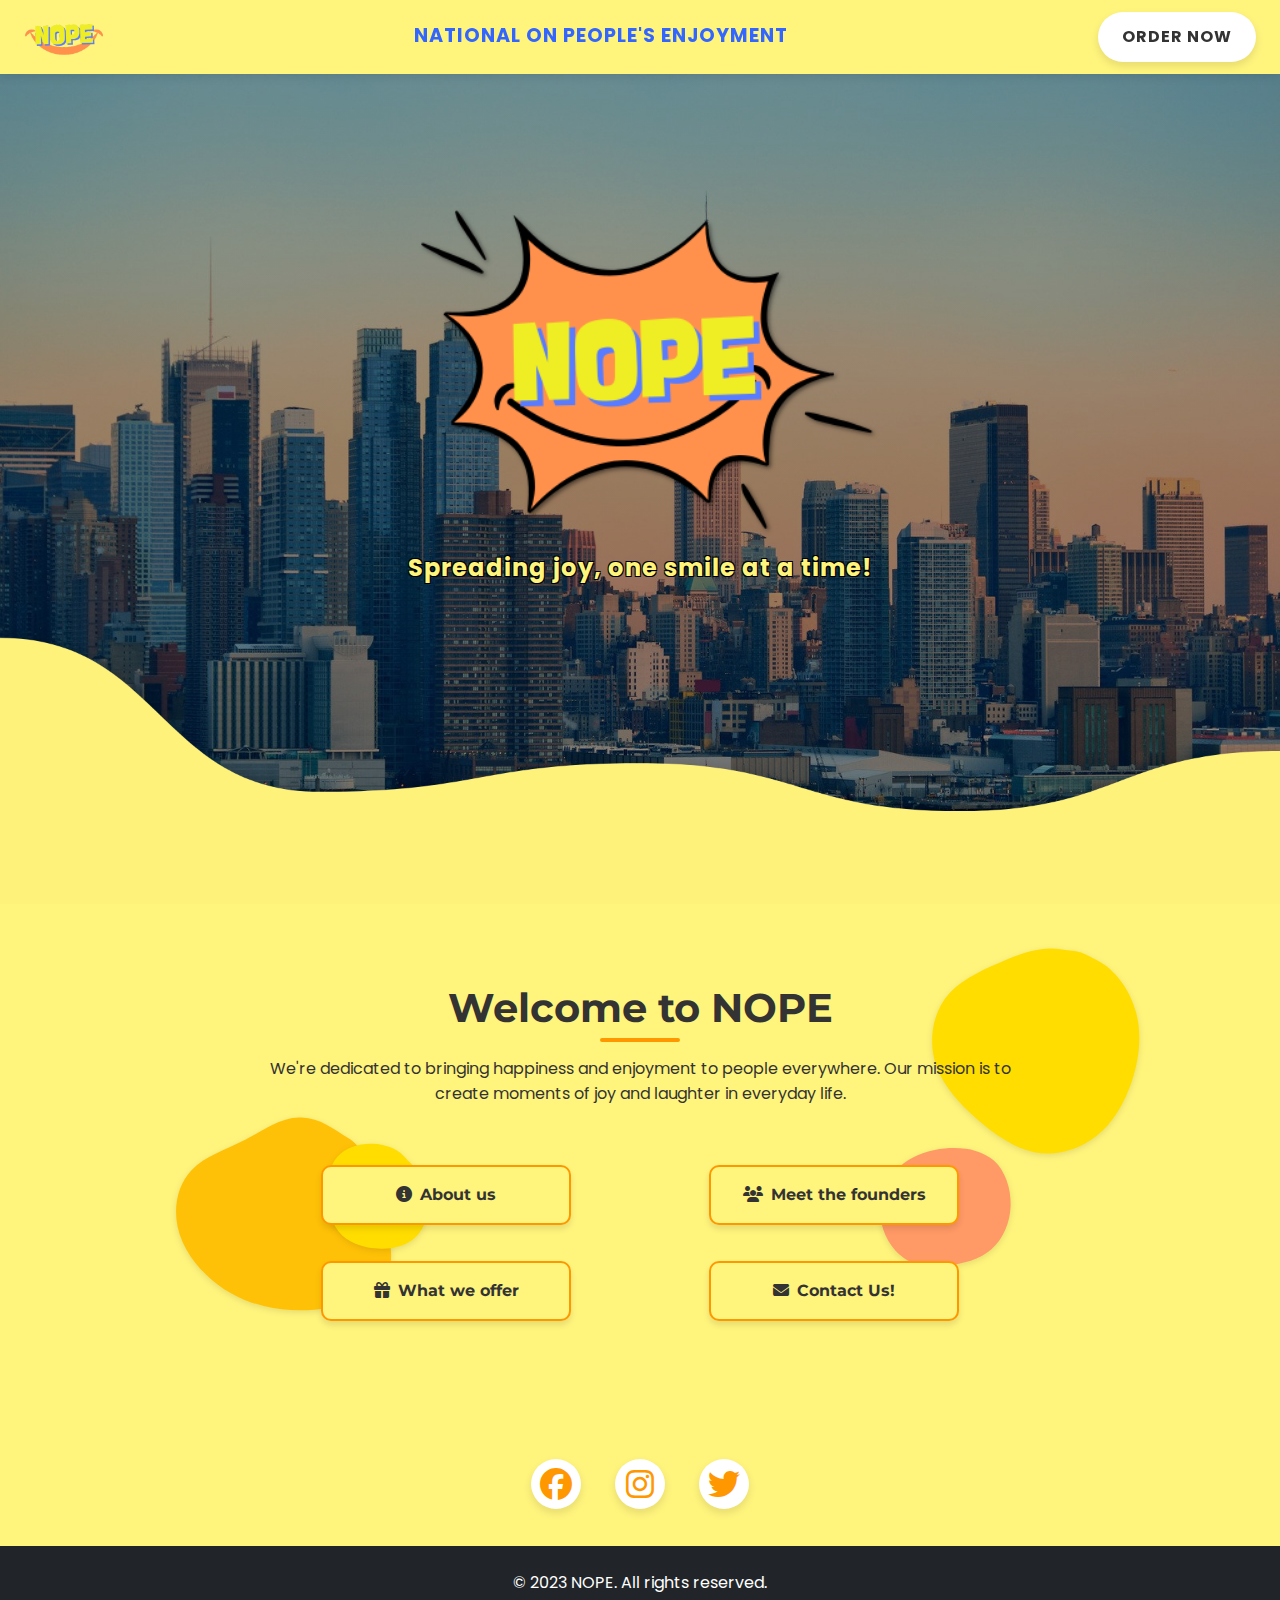
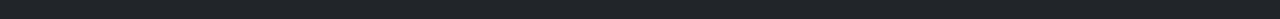
<file: Dano-Macarambon/25-03-27/index.html>
<!DOCTYPE html>
<html lang="en">
<head>
    <meta charset="UTF-8">
    <meta name="viewport" content="width=device-width, initial-scale=1.0">
    <title>NOPE - National On People's Enjoyment</title>
    <link href="https://cdn.jsdelivr.net/npm/bootstrap@5.3.0/dist/css/bootstrap.min.css" rel="stylesheet">
    <link href="https://fonts.googleapis.com/css2?family=Poppins:wght@300;400;600;700;900&family=Montserrat:wght@400;700;900&display=swap" rel="stylesheet">
    <link rel="stylesheet" href="https://cdnjs.cloudflare.com/ajax/libs/font-awesome/6.4.0/css/all.min.css">
    <link rel="stylesheet" href="style.css">
    
</head>
<body>
    <div class="header d-flex justify-content-between align-items-center px-4">
        <div class="logo-container">
            <img src="img/icons/Logo_short.png" alt="NOPE Logo" class="logo-img">
        </div>
        <div class="tagline d-none d-md-block">NATIONAL ON PEOPLE'S ENJOYMENT</div>
        <button class="btn-order">ORDER NOW</button>
    </div>
    
    <div class="hero">
        <div class="container hero-content">
            <div class="logo-burst">
                <img src="img/icons/Logo.png" alt="NOPE Logo" class="burst-logo-img">
                <p>Spreading joy, one smile at a time!</p>
            </div>
        </div>
        <img src="img/wavy.png" class="wave" alt="wave">
        <div class="scroll-down">
            <i class="fas fa-chevron-down"></i>
        </div>
    </div>
    
    <div class="content-section text-center container">
        <div class="splash splash-1"></div>
        <div class="splash splash-2"></div>
        <div class="splash splash-3"></div>
        <div class="splash splash-4"></div>
        <div class="row justify-content-center">
            <div class="col-md-8 text-buttons">
                <h2 class="font-montserrat mb-4">Welcome to NOPE</h2>
                <p class="font-poppins mb-5">We're dedicated to bringing happiness and enjoyment to people everywhere. Our mission is to create moments of joy and laughter in everyday life.</p>
                <div class="row justify-content-center">
                    <div class="col-md-6 mb-3">
                        <button class="btn btn-custom"><i class="fas fa-info-circle me-2"></i>About us</button>
                    </div>
                    <div class="col-md-6 mb-3">
                        <button class="btn btn-custom"><i class="fas fa-users me-2"></i>Meet the founders</button>
                    </div>
                    <div class="col-md-6 mb-3">
                        <button class="btn btn-custom"><i class="fas fa-gift me-2"></i>What we offer</button>
                    </div>
                    <div class="col-md-6 mb-3">
                        <button class="btn btn-custom"><i class="fas fa-envelope me-2"></i>Contact Us!</button>
                    </div>
                </div>
            </div>
        </div>
    </div>
    
    <div class="social-icons">
        <a href="#" aria-label="Facebook"><i class="fab fa-facebook fa-2x"></i></a>
        <a href="#" aria-label="Instagram"><i class="fab fa-instagram fa-2x"></i></a>
        <a href="#" aria-label="Twitter"><i class="fab fa-twitter fa-2x"></i></a>
    </div>
    
    <footer class="py-4 bg-dark text-white">
        <div class="container text-center">
            <p class="mb-0">&copy; 2023 NOPE. All rights reserved.</p>
        </div>
    </footer>

    <script src="https://cdn.jsdelivr.net/npm/bootstrap@5.3.0/dist/js/bootstrap.bundle.min.js"></script>
</body>
</html>
</file>
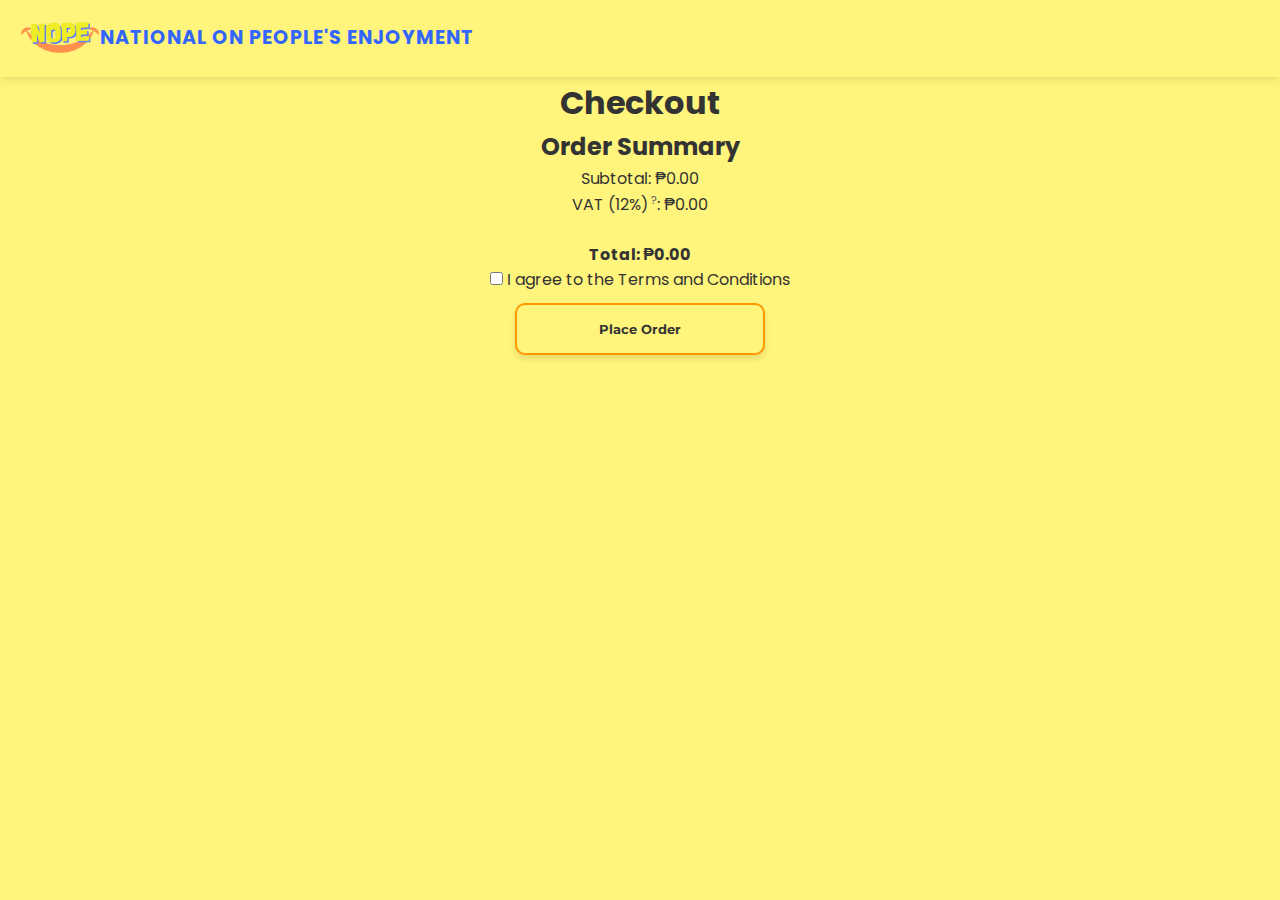
<file: Dano-Macarambon/LatestWork/checkout.html>
<!DOCTYPE html>
<html lang="en">
<head>
    <meta charset="UTF-8">
    <meta name="viewport" content="width=device-width, initial-scale=1.0">
    <title>Checkout - NOPE</title>
    <link href="https://fonts.googleapis.com/css2?family=Poppins:wght@300;400;600;700;900&family=Montserrat:wght@400;700;900&display=swap" rel="stylesheet">
    <link rel="stylesheet" href="https://cdnjs.cloudflare.com/ajax/libs/font-awesome/6.4.0/css/all.min.css">
    <link rel="stylesheet" href="styles.css">
    <style>
        .vat {
          margin-bottom: 1.5em; /* Adds space below VAT to prevent overlap */
        }
      
        .vat-label {
          position: relative;
          display: inline-block;
        }
      
        .vat-label sup {
          font-size: 0.7em;
          vertical-align: super;
          cursor: help;
          color: #555;
          margin-left: 2px;
        }
      
        .vat-label .tooltip-text {
          visibility: hidden;
          width: 240px;
          background: #333;
          color: #fff;
          text-align: left;
          padding: 6px 10px;
          border-radius: 4px;
          position: absolute;
          z-index: 10;
          bottom: 130%; /* Move tooltip above the text */
          left: 50%;
          transform: translateX(-50%);
          opacity: 0;
          transition: opacity .2s ease-in-out;
          font-size: 0.85em;
          line-height: 1.4;
        }
      
        .vat-label sup:hover + .tooltip-text,
        .vat-label sup:focus + .tooltip-text {
          visibility: visible;
          opacity: 1;
        }
      
        .total {
          font-weight: bold;
          margin-top: 0.5em;
        }
        
        /* Stripe-like quantity styling */
        .quantity-label {
          display: inline-block;
          white-space: nowrap;
          font-size: 0.95em;
          font-weight: 500;
          padding: 2px 8px;
          border-radius: 4px;

        }

        /* Updated cart item layout with grid alignment */
        .cart-item {
          display: flex;
          justify-content: space-between;
          padding: 15px;
          border-bottom: 1px solid #eee;
        }

        .cart-item-info {
          flex: 1;
          max-width: 60%;
          padding-right: 10px;
        }

        .cart-item-right {
          display: grid;
          grid-template-columns: 100px 80px 100px;
          align-items: center;
          gap: 10px;
          justify-content: end;
        }

        .cart-item-price,
        .cart-item-price-discount {
          text-align: right;
          justify-self: end;
        }

        .original-price {
          display: block;
          text-decoration: line-through;
          color: #999;
          font-size: 0.85em;
        }

        .discounted-price {
          color: #e74c3c;
          font-weight: 600;
        }

        .cart-item-quantity {
          text-align: center;
          justify-self: center;
        }

        .cart-item-total {
          text-align: right;
          font-weight: 600;
          color: var(--dark);
          justify-self: end;
        }
        .subscription-item .cart-item-right {
          grid-template-columns: 1fr;
        }
      </style>
</head>
<body>
    <div class="header d-flex justify-content-between align-items-center px-4">
        <div class="logo-container">
            <a href="index.html">
                <img src="img/icons/Logo_short.png" alt="NOPE Logo" class="logo-img">
            </a>
        </div>
        <div class="tagline d-none d-md-block">NATIONAL ON PEOPLE'S ENJOYMENT</div>
    </div>

    <div class="checkout-container">
        <h1>Checkout</h1>
        <div class="checkout-content">
            <div class="order-summary">
                <h2>Order Summary</h2>
                <div id="cart-items">
                    <!-- Cart items will be dynamically added here -->
                </div>
                <div class="order-totals">
                    <div class="subtotal">
                        <span>Subtotal:</span>
                        <span id="subtotal">₱0.00</span>
                    </div>
                    <div class="vat">  
                        <span class="vat-label">
                            VAT (12%)<sup tabindex="0">?</sup>:
                            <div class="tooltip-text">
                              All online services consumed in the Philippines are subject to 12% VAT under RA 12023 (2024).
                            </div>
                        </span>
                        <span id="vat">₱0.00</span>
                    </div>
                    <div class="total">
                        <span>Total:</span>
                        <span id="total">₱0.00</span>
                    </div>
                </div>
                <div class="terms-checkbox">
                    <input type="checkbox" id="terms" required>
                    <label for="terms">I agree to the Terms and Conditions</label>
                </div>
                <button id="place-order" class="btn-custom" disabled>Place Order</button>
            </div>
        </div>
    </div>

    <script src="checkout.js"></script>
</body>
</html>
</file>
<file: Dano-Macarambon/25-03-27/style.css>
:root{
    --primary: #FFF47C;
    --secondary: #FFC107;
    --dark: #333333;
    --light: #FFFFFF;
    --accent: #FF9800;
    --text-blue: #3366FF;
    --comic-orange: #FF9966;
    --background: #FFF47C;
}

/* Typography utility classes */
.font-poppins {
    font-family: 'Poppins', 'Segoe UI', Tahoma, Geneva, Verdana, sans-serif;
}

.font-montserrat {
    font-family: 'Montserrat', sans-serif;
}

body {
    font-family: 'Poppins', 'Segoe UI', Tahoma, Geneva, Verdana, sans-serif;
    background-color: var(--background);
    text-align: center;
    margin: 0;
    padding: 0;
    color: var(--dark);
    line-height: 1.6;
}

.header {
    background: var(--background);
    padding: 12px 20px;
    font-weight: bold;
    text-align: center;
    box-shadow: 0 2px 10px rgba(0, 0, 0, 0.1);
    position: sticky;
    top: 0;
    z-index: 1000;
    display: flex;
    align-items: center;
}

.logo-container {
    display: flex;
    align-items: center;
    min-width: 80px;
}

.logo-img {
    height: 45px;
    width: auto;
    max-width: 80px;
    object-fit: contain;
}

.logo {
    font-size: 2rem;
    font-weight: 900;
    font-family: 'Montserrat', sans-serif;
    color: #FF6666;
    letter-spacing: 2px;
    text-shadow: 1px 1px 0 var(--dark);
}

.tagline {
    font-size: 1.2rem;
    font-weight: 700;
    letter-spacing: 1px;
    color: var(--text-blue);
    text-transform: uppercase;
}

.btn-order {
    background-color: var(--light);
    color: var(--dark);
    border: none;
    padding: 12px 24px;
    font-weight: bold;
    border-radius: 30px;
    text-transform: uppercase;
    letter-spacing: 1px;
    transition: all 0.3s ease;
    box-shadow: 0 4px 8px rgba(0, 0, 0, 0.1);
}

.btn-order:hover {
    background-color: #f8f8f8;
    transform: translateY(-2px);
    box-shadow: 0 6px 12px rgba(0, 0, 0, 0.15);
}

.hero {
    background: linear-gradient(rgba(0, 0, 0, 0.4), rgba(0, 0, 0, 0.4)), url('img/citybackground.jpg') center/cover;
    padding: -120;
    color: white;
    position: relative;
    text-shadow: 2px 2px 4px rgba(0, 0, 0, 0.5);
    height: calc(100vh - 70px);
    min-height: 600px;
    display: flex;
    flex-direction: column;
    justify-content: center;
    overflow: hidden;
}

.hero-content {
    position: relative;
    z-index: 2;
    display: flex;
    flex-direction: column;
    align-items: center;
    justify-content: center;
    height: 100%;
    width: 100%;

}

.logo-burst {
    display: flex;
    flex-direction: column;
    align-items: center;
    justify-content: center;
    width: 500px;
    height: auto;
    position: absolute;
    top: 40%;
    left: 50%;
    transform: translate(-50%, -50%);
    margin-bottom: 0;
    z-index: 4;
}

.burst-logo-img {
    width: 100%;
    height: auto;
    max-width: 100%;
    object-fit: contain;
    filter: drop-shadow(2px 2px 2px rgba(0, 0, 0, 0.5));
    position: relative;
    z-index: 2;
}

.logo-burst:before {
    display: none;
}

.hero h1 {
    font-size: 5rem;
    font-weight: 900;
    font-family: 'Montserrat', sans-serif;
    color: var(--primary);
    display: inline-block;
    padding: 0.5rem;
    margin-bottom: 1rem;
    text-transform: uppercase;
    letter-spacing: 4px;
    position: relative;
    z-index: 1;
    text-shadow: 
        -2px -2px 0 var(--text-blue),
        2px -2px 0 var(--text-blue),
        -2px 2px 0 var(--text-blue),
        2px 2px 0 var(--text-blue);
}

.hero p {
    font-size: 1.5rem;
    font-weight: 700;
    letter-spacing: 1px;
    color: var(--primary);
    text-shadow: 
        -1px -1px 0 #000,
        1px -1px 0 #000,
        -1px 1px 0 #000,
        1px 1px 0 #000;
    margin-top: 20px;
    z-index: 4;
    width: 100%;
    text-align: center;
    position: relative;
}

@keyframes pulse {
    0% { transform: scale(1); }
    50% { transform: scale(1.05); }
    100% { transform: scale(1); }
}

.wave {
    position: absolute;
    bottom: -1vb;
    left: 0;
    width: 100%;
    filter: drop-shadow(0 -4px 4px rgba(0, 0, 0, 0.1));
    z-index: 3;
    -webkit-user-drag: none;
    user-select: none;
    -moz-user-select: none;
    -webkit-user-select: none;
    -ms-user-select: none;
}

.content-section {
    background: var(--background);
    padding: 5rem 0;
    position: relative;
    overflow: hidden;
}

.content-section .text-buttons {
    position: relative;
    z-index: 5;
}

.splash {
    position: absolute;
    width: 200px;
    height: 200px;
    background-size: contain;
    background-repeat: no-repeat;
    z-index: 0;
    opacity: 1;
    pointer-events: none;
    filter: drop-shadow(0 2px 3px rgba(0,0,0,0.1));
}

.splash-1 {
    top: 5%;
    right: 5%;
    width: 250px;
    height: 250px;
    background-image: url("data:image/svg+xml,%3Csvg viewBox='0 0 200 200' xmlns='http://www.w3.org/2000/svg'%3E%3Cpath fill='%23FFDD00' d='M54.5,-76.3C70.2,-68.5,82,-51.6,86.6,-33.6C91.3,-15.6,88.8,3.5,83.1,20.9C77.3,38.3,68.3,54,54.7,64.8C41.1,75.5,22.9,81.4,4.9,77.7C-13.1,74,-30.8,60.7,-45.3,47.2C-59.7,33.7,-70.8,20,-74.9,3.6C-79,-12.7,-76.1,-31.8,-66.3,-45.3C-56.4,-58.8,-39.7,-66.7,-23.2,-73.7C-6.8,-80.8,9.3,-87,26,-84.6C42.8,-82.2,38.8,-84.1,54.5,-76.3Z' transform='translate(100 100)'%3E%3C/path%3E%3C/svg%3E");
    --rotate: 25deg;
    animation: float 6s ease-in-out infinite;
}

.splash-2 {
    bottom: 10%;
    left: 5%;
    width: 300px;
    height: 300px;
    background-image: url("data:image/svg+xml,%3Csvg viewBox='0 0 200 200' xmlns='http://www.w3.org/2000/svg'%3E%3Cpath fill='%23FFC107' d='M47.7,-57.2C59,-50.4,63.6,-32.8,68.7,-14.9C73.8,3,79.4,21.1,73.7,33.5C68.1,45.9,51.2,52.5,35.4,55.6C19.7,58.6,5.1,58,-8.1,54.9C-21.3,51.7,-33.1,46.1,-43.6,37.1C-54.1,28.1,-63.4,15.6,-66.3,1.6C-69.2,-12.3,-65.8,-26.6,-57,-35.9C-48.2,-45.2,-34,-49.5,-21.2,-56.1C-8.3,-62.8,3.3,-71.8,16.4,-71C29.4,-70.3,36.4,-63.9,47.7,-57.2Z' transform='translate(100 100)'%3E%3C/path%3E%3C/svg%3E");
    --rotate: 195deg;
    animation: float 7s ease-in-out infinite reverse;
}

.splash-3 {
    top: 40%;
    right: 15%;
    width: 180px;
    height: 180px;
    background-image: url("data:image/svg+xml,%3Csvg viewBox='0 0 200 200' xmlns='http://www.w3.org/2000/svg'%3E%3Cpath fill='%23FF9966' d='M49.8,-47.3C62.3,-36.1,69,-16.4,68.5,2.6C68,21.6,60.3,40,47.2,51.5C34.1,63,15.4,67.7,-2.2,69.6C-19.8,71.4,-36.5,70.4,-50.1,61.1C-63.7,51.8,-74.1,34.2,-76,15.8C-77.9,-2.6,-71.2,-21.8,-59.9,-35C-48.6,-48.3,-32.6,-55.5,-16,-58.9C0.6,-62.2,17.7,-61.6,29.5,-57.9C41.4,-54.2,49,-48.3,49.8,-47.3Z' transform='translate(100 100)'%3E%3C/path%3E%3C/svg%3E");
    --rotate: 85deg;
    animation: float 5s ease-in-out infinite;
}

.splash-4 {
    bottom: 30%;
    left: 20%;
    width: 150px;
    height: 150px;
    background-image: url("data:image/svg+xml,%3Csvg viewBox='0 0 200 200' xmlns='http://www.w3.org/2000/svg'%3E%3Cpath fill='%23FFDD00' d='M45.9,-46.6C59.7,-34.2,71.4,-17.1,73.9,2.5C76.4,22.1,69.7,44.1,55.9,56.9C42.1,69.6,21.1,73,1.9,71.1C-17.3,69.2,-34.5,61.9,-45.3,49.2C-56.1,36.4,-60.3,18.2,-60.9,-0.6C-61.5,-19.3,-58.3,-38.6,-47.5,-51C-36.6,-63.4,-18.3,-68.8,-0.5,-68.3C17.3,-67.8,34.6,-61.4,45.9,-46.6Z' transform='translate(100 100)'%3E%3C/path%3E%3C/svg%3E");
    --rotate: 160deg;
    animation: float 8s ease-in-out infinite reverse;
}

/* Add animations to make the splashes more lively */
@keyframes float {
    0% { transform: translateY(0) rotate(var(--rotate)); }
    50% { transform: translateY(-10px) rotate(var(--rotate)); }
    100% { transform: translateY(0) rotate(var(--rotate)); }
}

.content-section h2 {
    font-size: 2.5rem;
    font-weight: 700;
    color: var(--dark);
    margin-bottom: 1.5rem;
    position: relative;
    display: inline-block;
}

.content-section h2:after {
    content: '';
    position: absolute;
    bottom: -10px;
    left: 50%;
    transform: translateX(-50%);
    height: 4px;
    width: 80px;
    background: var(--accent);
    border-radius: 2px;
}

.btn-custom {
    font-family: 'Montserrat', sans-serif;
    background: var(--primary);
    border: 2px solid var(--accent);
    padding: 1rem;
    width: 250px;
    font-weight: bold;
    margin: 10px;
    border-radius: 10px;
    transition: all 0.3s ease;
    color: var(--dark);
    box-shadow: 0 4px 6px rgba(0, 0, 0, 0.1);
    position: relative;
    overflow: hidden;
}

.btn-custom:hover {
    background: var(--accent);
    color: var(--dark);
    transform: translateY(-3px);
    box-shadow: 0 6px 10px rgba(0, 0, 0, 0.15);
}

.btn-custom::after {
    content: "";
    position: absolute;
    width: 0;
    height: 100%;
    top: 0;
    left: 0;
    background: rgba(255, 255, 255, 0.2);
    transition: width 0.3s ease;
    z-index: -1;
    border-radius: 10px;
}

.btn-custom:hover::after {
    width: 100%;
}

.social-icons {
    padding: 2rem 0;
    background: var(--background);
    position: relative;
}

.social-icons img {
    width: 40px;
    margin: 15px;
    transition: transform 0.3s ease;
    opacity: 0.8;
}

.social-icons img:hover {
    transform: scale(1.2);
    opacity: 1;
}

.social-icons a {
    display: inline-block;
    margin: 0 15px;
    transition: transform 0.3s ease, color 0.3s ease;
}

.social-icons a i {
    color: var(--accent);
    background: var(--light);
    width: 50px;
    height: 50px;
    line-height: 50px;
    border-radius: 50%;
    box-shadow: 0 4px 8px rgba(0,0,0,0.1);
}

.social-icons a:hover {
    transform: scale(1.3);
}

.social-icons a:hover i {
    background: var(--primary);
}

footer {
    border-top: 5px solid var(--primary);
    background: var(--dark);
}

.scroll-down {
    position: absolute;
    bottom: 30px;
    left: 50%;
    transform: translateX(-50%);
    animation: bounce 2s infinite;
}

.scroll-down i {
    color: var(--primary);
    font-size: 2rem;
}

@keyframes bounce {
    0%, 20%, 50%, 80%, 100% {
        transform: translateY(0) translateX(-50%);
    }
    40% {
        transform: translateY(-30px) translateX(-50%);
    }
    60% {
        transform: translateY(-15px) translateX(-50%);
    }
}

@media (max-width: 992px) {
    /* No need for specific positioning at this breakpoint since logo is centered */
}

@media (max-width: 768px) {
    .hero h1 {
        font-size: 3rem;
        padding: 1.5rem 2rem;
    }
    
    .btn-custom {
        width: 200px;
    }
    
    .header {
        flex-direction: column;
        padding: 10px;
    }
    
    .header > div {
        margin-bottom: 10px;
    }
    
    .logo-burst {
        width: 280px;
        height: auto;
        position: relative;
        top: auto;
        left: auto;
        transform: none;
        margin: 20px auto;
    }
    
    .burst-logo-img {
        max-width: 220px;
    }
    
    .hero {
        height: auto;
        padding: 80px 0;
    }
    
    .hero-content {
        padding-bottom: 80px;
    }
    
    .hero p {
        position: relative;
        bottom: auto;
        margin-top: 0;
    }
}
</file>
<file: Dano-Macarambon/LatestWork/styles.css>
:root{
    --primary: #FFF47C;
    --secondary: #FFC107;
    --dark: #333333;
    --light: #FFFFFF;
    --accent: #FF9800;
    --text-blue: #3366FF;
    --comic-orange: #FF9966;
    --background: #FFF47C;
}

*{
    margin: 0px;
    box-sizing: border-box;
}
/* Typography utility classes */
.font-poppins {
    font-family: 'Poppins', 'Segoe UI', Tahoma, Geneva, Verdana, sans-serif;
}

.font-montserrat {
    font-family: 'Montserrat', sans-serif;
}

body {
    font-family: 'Poppins', 'Segoe UI', Tahoma, Geneva, Verdana, sans-serif;
    background-color: var(--background);
    text-align: center;
    margin: 0;
    padding: 0;
    color: var(--dark);
    line-height: 1.6;
}

.header {
    background: var(--background);
    padding: 12px 20px;
    font-weight: bold;
    text-align: center;
    box-shadow: 0 2px 10px rgba(0, 0, 0, 0.1);
    position: sticky;
    top: 0;
    z-index: 1000;
    display: flex;
    align-items: center;
}

.logo-container {
    display: flex;
    align-items: center;
    min-width: 80px;
}

.logo-img {
    height: 45px;
    width: auto;
    max-width: 80px;
    object-fit: contain;
}

.logo {
    font-size: 2rem;
    font-weight: 900;
    font-family: 'Montserrat', sans-serif;
    color: #FF6666;
    letter-spacing: 2px;
    text-shadow: 1px 1px 0 var(--dark);
}

.tagline {
    font-size: 1.2rem;
    font-weight: 700;
    letter-spacing: 1px;
    color: var(--text-blue);
    text-transform: uppercase;
}

.btn-order {
    background-color: var(--light);
    color: var(--dark);
    border: none;
    padding: 12px 24px;
    font-weight: bold;
    border-radius: 30px;
    text-transform: uppercase;
    letter-spacing: 1px;
    transition: all 0.3s ease;
    box-shadow: 0 4px 8px rgba(0, 0, 0, 0.1);
}

.btn-order:hover {
    background-color: #f8f8f8;
    transform: translateY(-2px);
    box-shadow: 0 6px 12px rgba(0, 0, 0, 0.15);
}

.hero {
    background: linear-gradient(rgba(0, 0, 0, 0.4), rgba(0, 0, 0, 0.4)), url('img/citybackground.jpg') center/cover;
    padding: -120;
    color: white;
    position: relative;
    text-shadow: 2px 2px 4px rgba(0, 0, 0, 0.5);
    height: calc(100vh - 70px);
    min-height: 600px;
    display: flex;
    flex-direction: column;
    justify-content: center;
    overflow: hidden;
}

.hero-content {
    position: relative;
    z-index: 2;
    display: flex;
    flex-direction: column;
    align-items: center;
    justify-content: center;
    height: 100%;
    width: 100%;

}

.logo-burst {
    display: flex;
    flex-direction: column;
    align-items: center;
    justify-content: center;
    width: 500px;
    height: auto;
    position: absolute;
    top: 40%;
    left: 50%;
    transform: translate(-50%, -50%);
    margin-bottom: 0;
    z-index: 4;
}

.burst-logo-img {
    width: 100%;
    height: auto;
    max-width: 100%;
    object-fit: contain;
    filter: drop-shadow(2px 2px 2px rgba(0, 0, 0, 0.5));
    position: relative;
    z-index: 2;
}

.logo-burst:before {
    display: none;
}

.hero h1 {
    font-size: 5rem;
    font-weight: 900;
    font-family: 'Montserrat', sans-serif;
    color: var(--primary);
    display: inline-block;
    padding: 0.5rem;
    margin-bottom: 1rem;
    text-transform: uppercase;
    letter-spacing: 4px;
    position: relative;
    z-index: 1;
    text-shadow: 
        -2px -2px 0 var(--text-blue),
        2px -2px 0 var(--text-blue),
        -2px 2px 0 var(--text-blue),
        2px 2px 0 var(--text-blue);
}

.hero p {
    font-size: 1.5rem;
    font-weight: 700;
    letter-spacing: 1px;
    color: var(--primary);
    text-shadow: 
        -1px -1px 0 #000,
        1px -1px 0 #000,
        -1px 1px 0 #000,
        1px 1px 0 #000;
    margin-top: 20px;
    z-index: 4;
    width: 100%;
    text-align: center;
    position: relative;
}

@keyframes pulse {
    0% { transform: scale(1); }
    50% { transform: scale(1.05); }
    100% { transform: scale(1); }
}

.wave {
    position: absolute;
    bottom: -1vb;
    left: 0;
    width: 100%;
    filter: drop-shadow(0 -4px 4px rgba(0, 0, 0, 0.1));
    z-index: 3;
    -webkit-user-drag: none;
    user-select: none;
    -moz-user-select: none;
    -webkit-user-select: none;
    -ms-user-select: none;
}

.content-section {
    background: var(--background);
    padding: 5rem 0;
    position: relative;
    overflow: hidden;
}

.content-section .text-buttons {
    position: relative;
    z-index: 5;
}

.splash {
    position: absolute;
    width: 200px;
    height: 200px;
    background-size: contain;
    background-repeat: no-repeat;
    z-index: 0;
    opacity: 1;
    pointer-events: none;
    filter: drop-shadow(0 2px 3px rgba(0,0,0,0.1));
}

.splash-1 {
    top: 5%;
    right: 5%;
    width: 250px;
    height: 250px;
    background-image: url("data:image/svg+xml,%3Csvg viewBox='0 0 200 200' xmlns='http://www.w3.org/2000/svg'%3E%3Cpath fill='%23FFDD00' d='M54.5,-76.3C70.2,-68.5,82,-51.6,86.6,-33.6C91.3,-15.6,88.8,3.5,83.1,20.9C77.3,38.3,68.3,54,54.7,64.8C41.1,75.5,22.9,81.4,4.9,77.7C-13.1,74,-30.8,60.7,-45.3,47.2C-59.7,33.7,-70.8,20,-74.9,3.6C-79,-12.7,-76.1,-31.8,-66.3,-45.3C-56.4,-58.8,-39.7,-66.7,-23.2,-73.7C-6.8,-80.8,9.3,-87,26,-84.6C42.8,-82.2,38.8,-84.1,54.5,-76.3Z' transform='translate(100 100)'%3E%3C/path%3E%3C/svg%3E");
    --rotate: 25deg;
    animation: float 6s ease-in-out infinite;
}

.splash-2 {
    bottom: 10%;
    left: 5%;
    width: 300px;
    height: 300px;
    background-image: url("data:image/svg+xml,%3Csvg viewBox='0 0 200 200' xmlns='http://www.w3.org/2000/svg'%3E%3Cpath fill='%23FFC107' d='M47.7,-57.2C59,-50.4,63.6,-32.8,68.7,-14.9C73.8,3,79.4,21.1,73.7,33.5C68.1,45.9,51.2,52.5,35.4,55.6C19.7,58.6,5.1,58,-8.1,54.9C-21.3,51.7,-33.1,46.1,-43.6,37.1C-54.1,28.1,-63.4,15.6,-66.3,1.6C-69.2,-12.3,-65.8,-26.6,-57,-35.9C-48.2,-45.2,-34,-49.5,-21.2,-56.1C-8.3,-62.8,3.3,-71.8,16.4,-71C29.4,-70.3,36.4,-63.9,47.7,-57.2Z' transform='translate(100 100)'%3E%3C/path%3E%3C/svg%3E");
    --rotate: 195deg;
    animation: float 7s ease-in-out infinite reverse;
}

.splash-3 {
    top: 40%;
    right: 15%;
    width: 180px;
    height: 180px;
    background-image: url("data:image/svg+xml,%3Csvg viewBox='0 0 200 200' xmlns='http://www.w3.org/2000/svg'%3E%3Cpath fill='%23FF9966' d='M49.8,-47.3C62.3,-36.1,69,-16.4,68.5,2.6C68,21.6,60.3,40,47.2,51.5C34.1,63,15.4,67.7,-2.2,69.6C-19.8,71.4,-36.5,70.4,-50.1,61.1C-63.7,51.8,-74.1,34.2,-76,15.8C-77.9,-2.6,-71.2,-21.8,-59.9,-35C-48.6,-48.3,-32.6,-55.5,-16,-58.9C0.6,-62.2,17.7,-61.6,29.5,-57.9C41.4,-54.2,49,-48.3,49.8,-47.3Z' transform='translate(100 100)'%3E%3C/path%3E%3C/svg%3E");
    --rotate: 85deg;
    animation: float 5s ease-in-out infinite;
}

.splash-4 {
    bottom: 30%;
    left: 20%;
    width: 150px;
    height: 150px;
    background-image: url("data:image/svg+xml,%3Csvg viewBox='0 0 200 200' xmlns='http://www.w3.org/2000/svg'%3E%3Cpath fill='%23FFDD00' d='M45.9,-46.6C59.7,-34.2,71.4,-17.1,73.9,2.5C76.4,22.1,69.7,44.1,55.9,56.9C42.1,69.6,21.1,73,1.9,71.1C-17.3,69.2,-34.5,61.9,-45.3,49.2C-56.1,36.4,-60.3,18.2,-60.9,-0.6C-61.5,-19.3,-58.3,-38.6,-47.5,-51C-36.6,-63.4,-18.3,-68.8,-0.5,-68.3C17.3,-67.8,34.6,-61.4,45.9,-46.6Z' transform='translate(100 100)'%3E%3C/path%3E%3C/svg%3E");
    --rotate: 160deg;
    animation: float 8s ease-in-out infinite reverse;
}

/* Add animations to make the splashes more lively */
@keyframes float {
    0% { transform: translateY(0) rotate(var(--rotate)); }
    50% { transform: translateY(-10px) rotate(var(--rotate)); }
    100% { transform: translateY(0) rotate(var(--rotate)); }
}

.content-section h2 {
    font-size: 2.5rem;
    font-weight: 700;
    color: var(--dark);
    margin-bottom: 1.5rem;
    position: relative;
    display: inline-block;
}

.content-section h2:after {
    content: '';
    position: absolute;
    bottom: -10px;
    left: 50%;
    transform: translateX(-50%);
    height: 4px;
    width: 80px;
    background: var(--accent);
    border-radius: 2px;
}

.btn-custom {
    font-family: 'Montserrat', sans-serif;
    background: var(--primary);
    border: 2px solid var(--accent);
    padding: 1rem;
    width: 250px;
    font-weight: bold;
    margin: 10px;
    border-radius: 10px;
    transition: all 0.3s ease;
    color: var(--dark);
    box-shadow: 0 4px 6px rgba(0, 0, 0, 0.1);
    position: relative;
    overflow: hidden;
}

.btn-custom:hover {
    background: var(--accent);
    color: var(--dark);
    transform: translateY(-3px);
    box-shadow: 0 6px 10px rgba(0, 0, 0, 0.15);
}

.btn-custom::after {
    content: "";
    position: absolute;
    width: 0;
    height: 100%;
    top: 0;
    left: 0;
    background: rgba(255, 255, 255, 0.2);
    transition: width 0.3s ease;
    z-index: -1;
    border-radius: 10px;
}

.btn-custom:hover::after {
    width: 100%;
}

.social-icons {
    padding: 2rem 0;
    background: var(--background);
    position: relative;
}

.social-icons img {
    width: 40px;
    margin: 15px;
    transition: transform 0.3s ease;
    opacity: 0.8;
}

.social-icons img:hover {
    transform: scale(1.2);
    opacity: 1;
}

.social-icons a {
    display: inline-block;
    margin: 0 15px;
    transition: transform 0.3s ease, color 0.3s ease;
}

.social-icons a i {
    color: var(--accent);
    background: var(--light);
    width: 50px;
    height: 50px;
    line-height: 50px;
    border-radius: 50%;
    box-shadow: 0 4px 8px rgba(0,0,0,0.1);
}

.social-icons a:hover {
    transform: scale(1.3);
}

.social-icons a:hover i {
    background: var(--primary);
}

footer {
    /* border-top: 10px solid var(--dark); */
    background-color: #d4d4d496;
}

.scroll-down {
    position: absolute;
    bottom: 30px;
    left: 50%;
    transform: translateX(-50%);
    animation: bounce 2s infinite;
}

.scroll-down i {
    color: var(--primary);
    font-size: 2rem;
}

@keyframes bounce {
    0%, 20%, 50%, 80%, 100% {
        transform: translateY(0) translateX(-50%);
    }
    40% {
        transform: translateY(-30px) translateX(-50%);
    }
    60% {
        transform: translateY(-15px) translateX(-50%);
    }
}

@media (max-width: 992px) {
    /* No need for specific positioning at this breakpoint since logo is centered */
}

@media (max-width: 768px) {
    .hero h1 {
        font-size: 3rem;
        padding: 1.5rem 2rem;
    }
    
    .btn-custom {
        width: 200px;
    }
    
    .header {
        flex-direction: column;
        padding: 10px;
    }
    
    .header > div {
        margin-bottom: 10px;
    }
    
    .logo-burst {
        width: 280px;
        height: auto;
        position: relative;
        top: auto;
        left: auto;
        transform: none;
        margin: 20px auto;
    }
    
    .burst-logo-img {
        max-width: 220px;
    }
    
    .hero {
        height: auto;
        padding: 80px 0;
    }
    
    .hero-content {
        padding-bottom: 80px;
    }
    
    .hero p {
        position: relative;
        bottom: auto;
        margin-top: 0;
    }
}

/* Page styles */
.pages {
    padding-bottom: 150px;
    height: 90vh;
    position: relative;
    overflow: hidden;
}

/* Header styles */
.page-header {
    width: 100%;
}

.page-header h1 {
    text-align: center;
    margin-top: 1rem;
    color: #292929;
    font-weight: bold;
    top: 30px;
    left: 100px;
}

/* Content styles */
.page-content {
    height: 450px;
    width: 70%;
    position: relative;
    top: 50px;
    display: flex;
    margin: 0 auto;
    padding: 50px;
    background-color: #FFB864;
    border-radius: 50px;
}

/* Message styles */
.message {
    display: flex;
    align-items: center;
    justify-content: center;
    width: 70%;
}

.message p {
    color: #0E0504;
}

/* Image styles */
.page-img {
    width: 30%;
}

#pic1 {
    position: relative;
    bottom: 25px;
    left: 25px;
    border-radius: 30px;
}

/* Offers section */
#page3 .page-content {
    width: 90%;
    display: grid;
    grid-template-columns: repeat(3, 1fr);
    align-items: stretch;
    justify-items: center;
    background-color: transparent;
}

.offer-item {
    width: 300px;
    height: 100%;
    border: solid 2px black;
    border-radius: 50px;
    display: flex;
    align-items: center;
    justify-content: center;
}

.offer-item img {
    bottom: 200px;
}

/* Contact section */
#page5 .page-content {
    height: 500px;
    background-color: #4B1F0E;
}

.contact-info {
    display: flex;
    align-items: center;
    justify-content: center;
    width: 50%;
    color: white;
}

.contact-info p {
    font-size: 35px;
}

#contact-highlight {
    color: #FFF27A;
}

.map-container {
    width: 50%;
}

.map-container p {
    font-size: 35px;
    color: white;
    position: relative;
    bottom: 15px;
    left: 50px;
}

#map {
    position: relative;
    bottom: 25px;
    left: 50px;
    border-radius: 30px;
}

/* Page background gradients */
#page2 {
    background: linear-gradient(to bottom, 
        #FFF47C 0%,
        #FFF47C 80%,
        #FFDE59 100%
    );
    position: relative;
}

#page3 {
    background: linear-gradient(to bottom, 
        #FFDE59 0%,
        #FFDE59 80%,
        #FFD700 100%
    );
    position: relative;
}

#page4 {
    background: linear-gradient(to bottom, 
        #FFD700 0%,
        #FFD700 80%,
        #FFBD59 100%
    );
    position: relative;
}

#page5 {
    background-color: #FFBD59;
    background: linear-gradient(to bottom, 
        #FFBD59 0%,
        #ffad32 80%
    );
    position: relative;
}

/* Remove any existing background-color properties */
#page2, #page3, #page4, #page5 {
    background-color: transparent !important;
}
</file>
